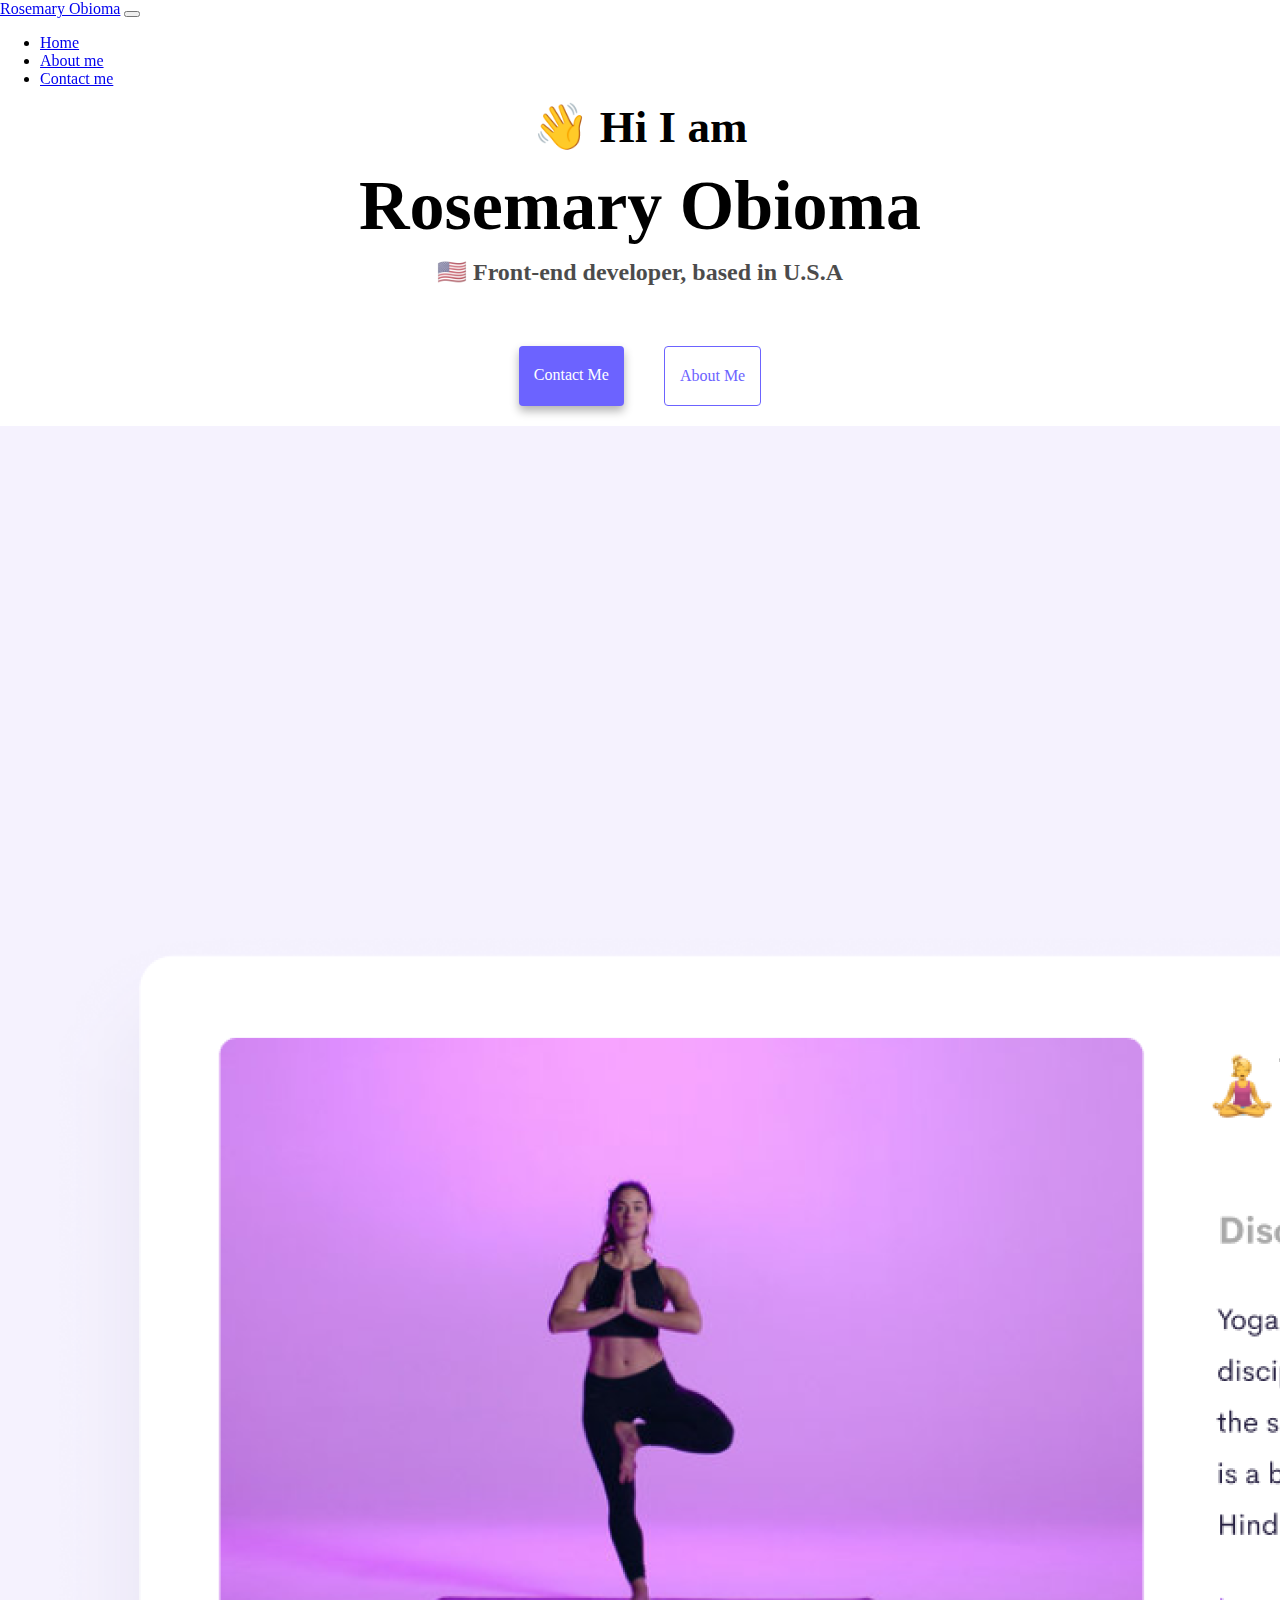
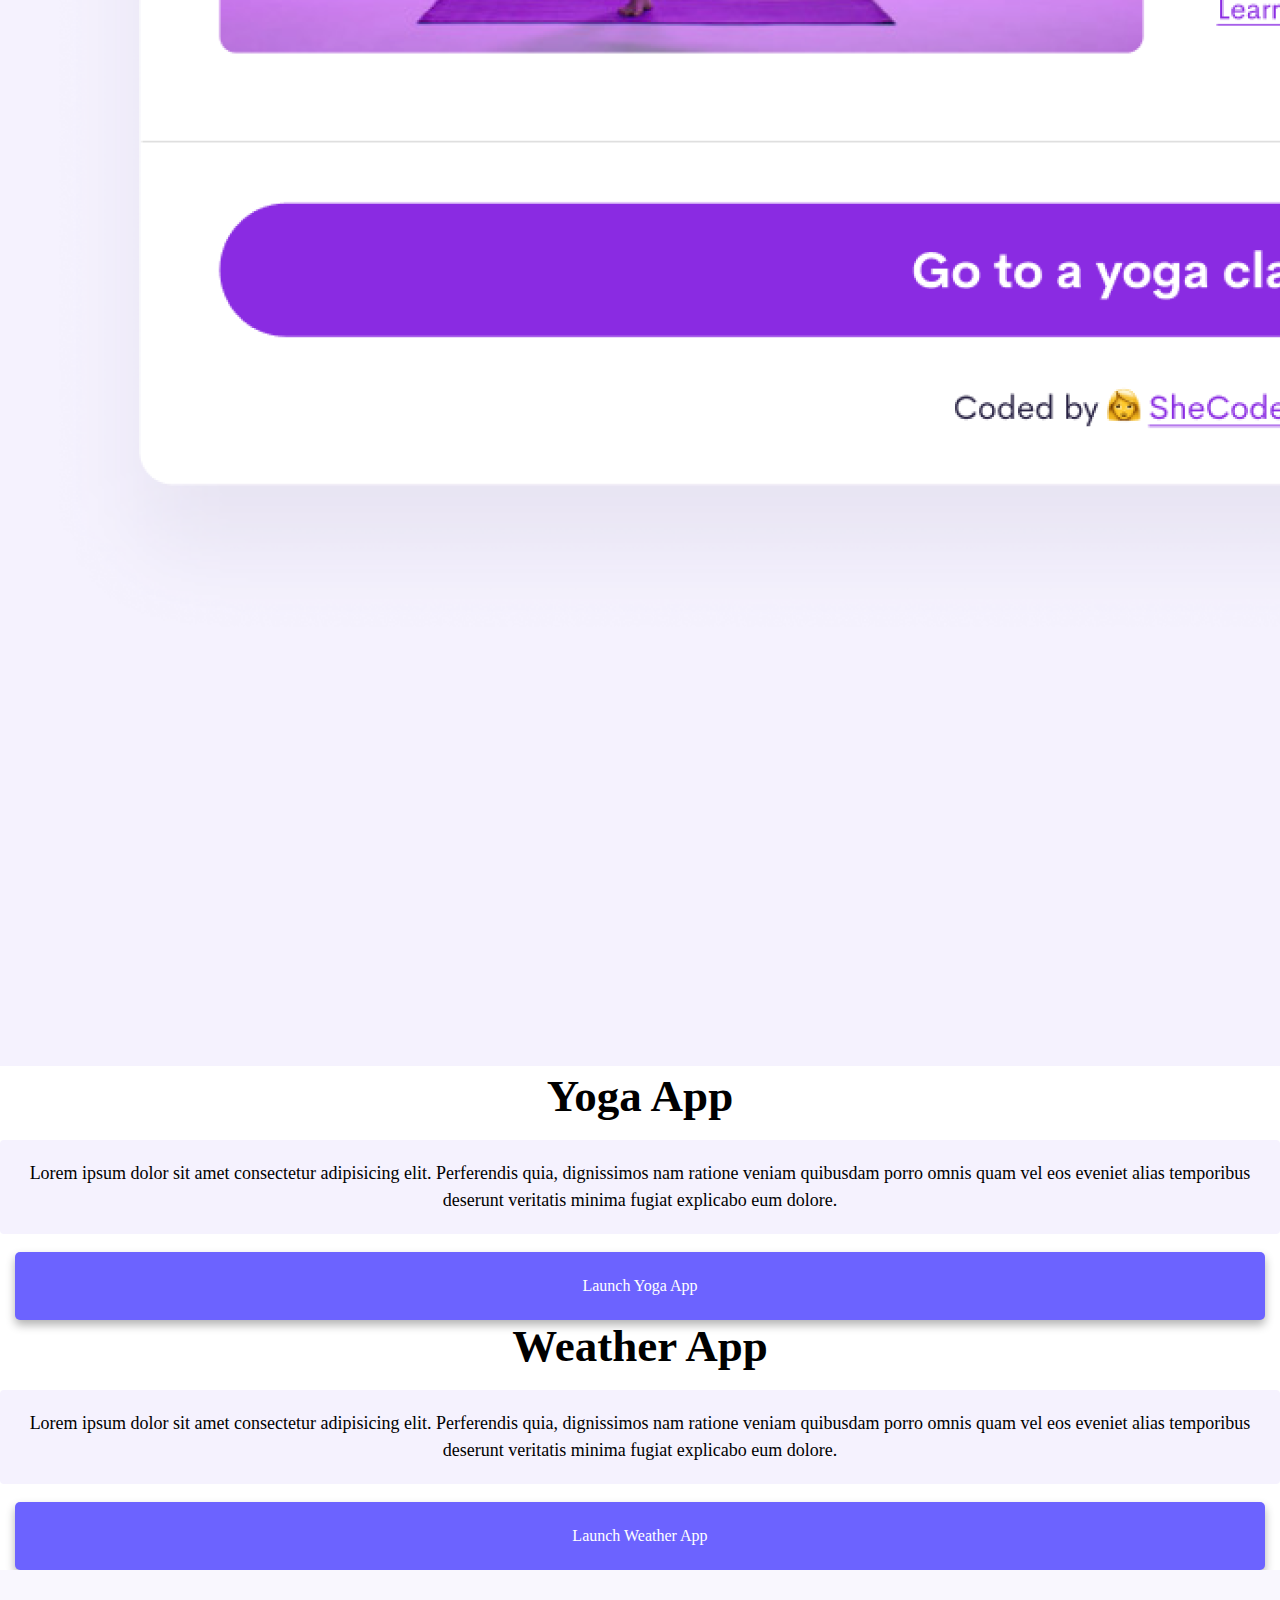
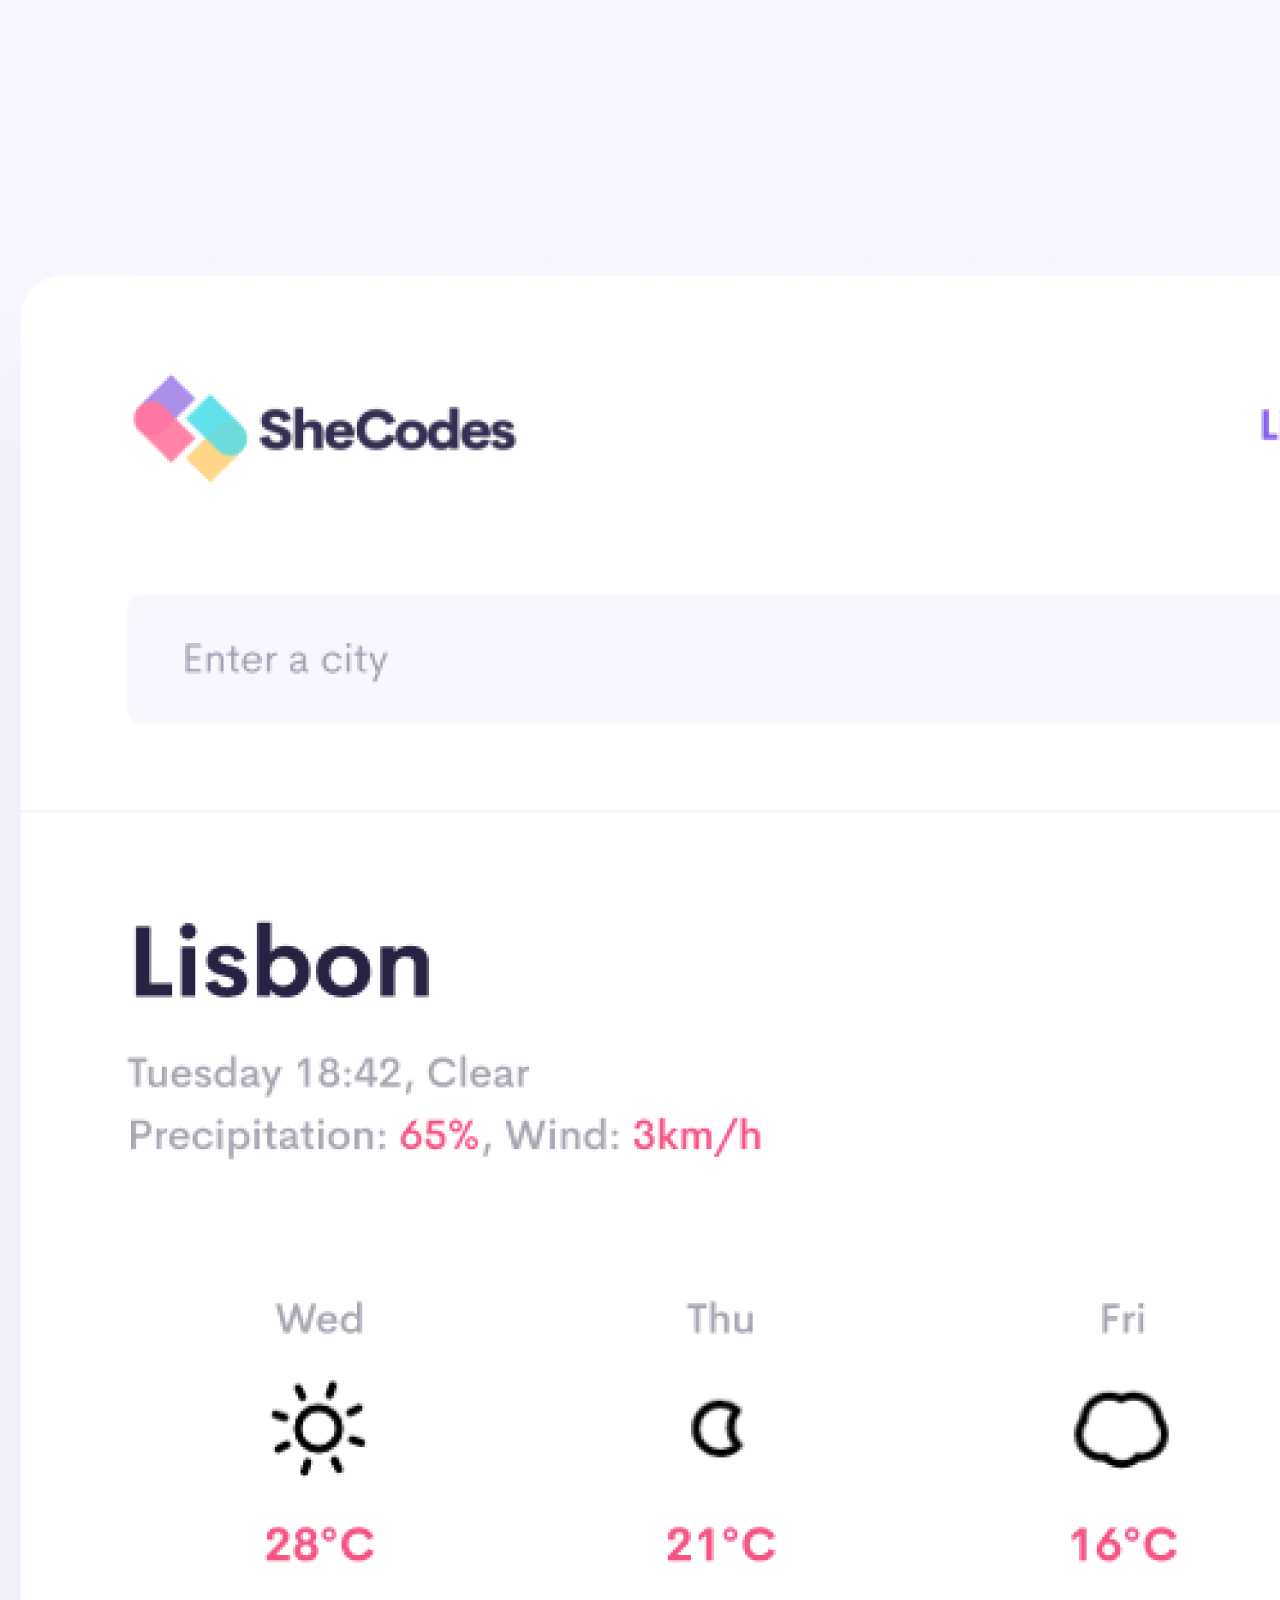
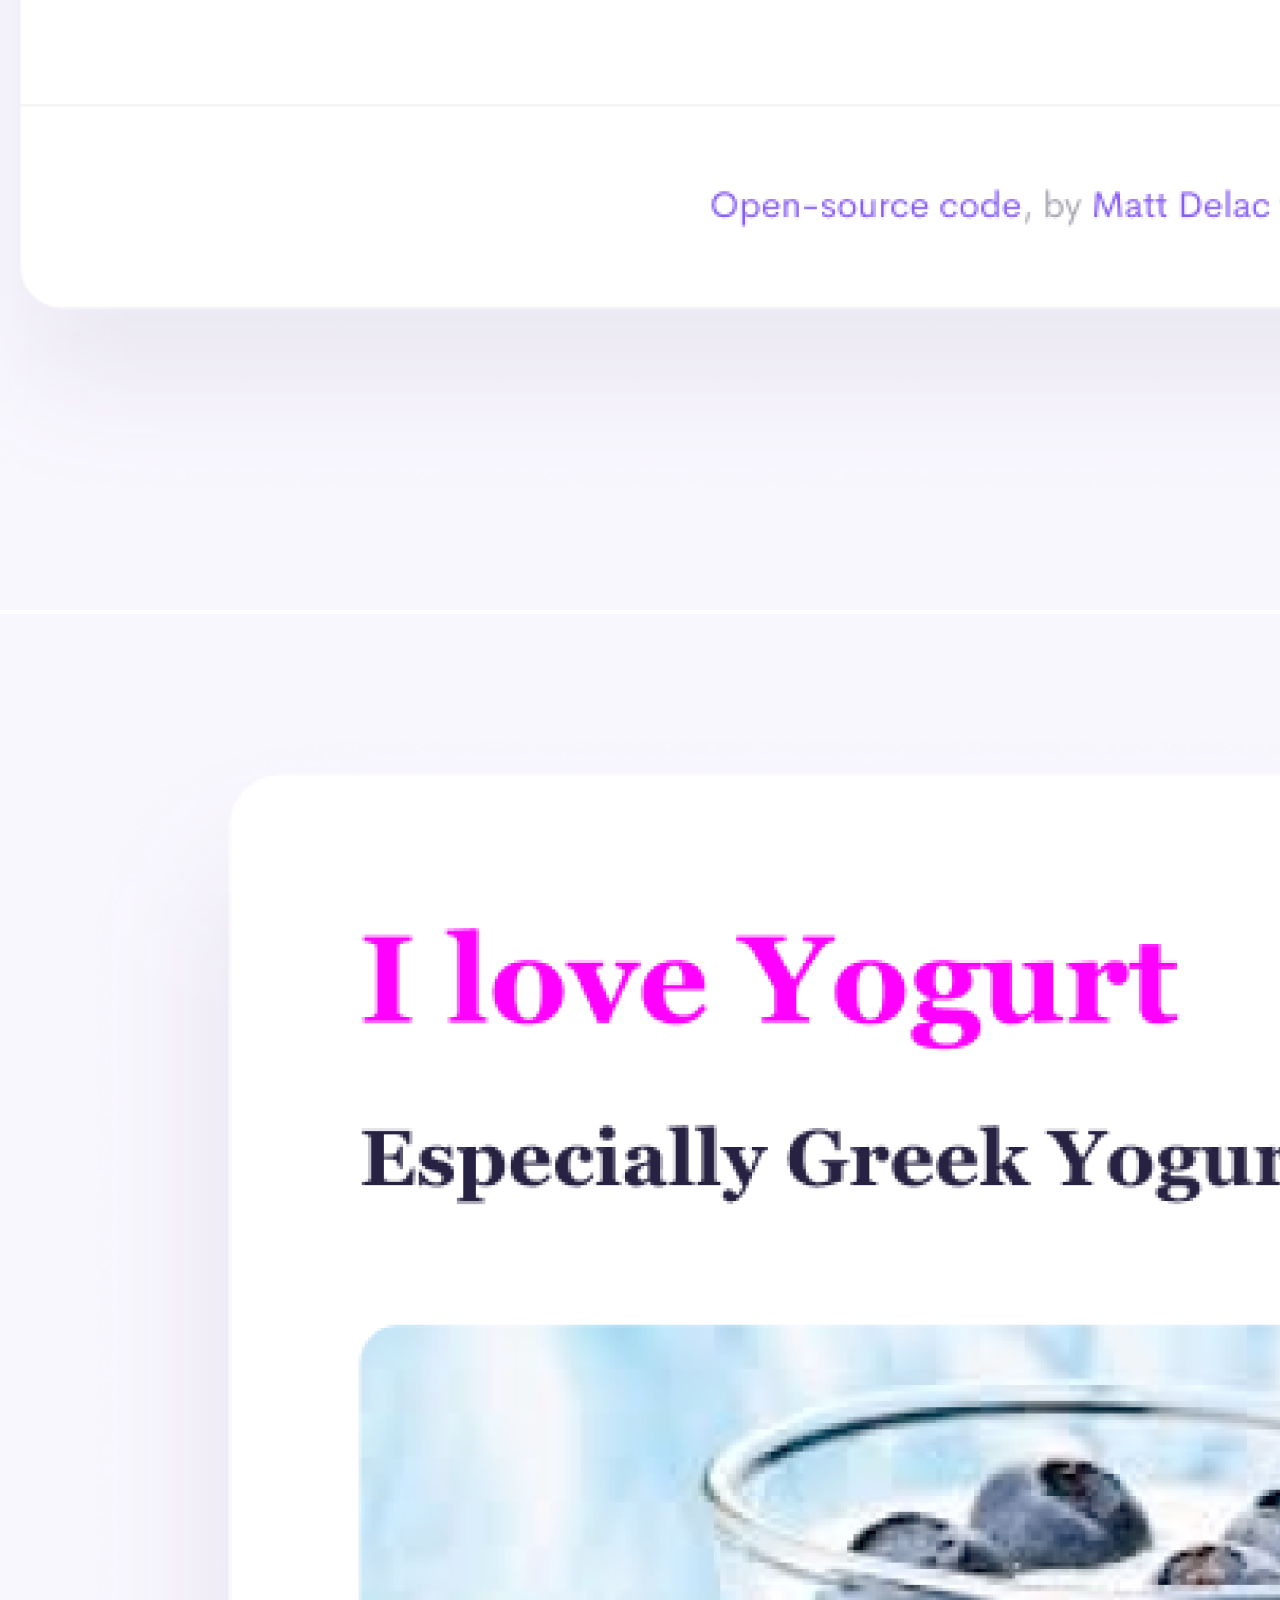
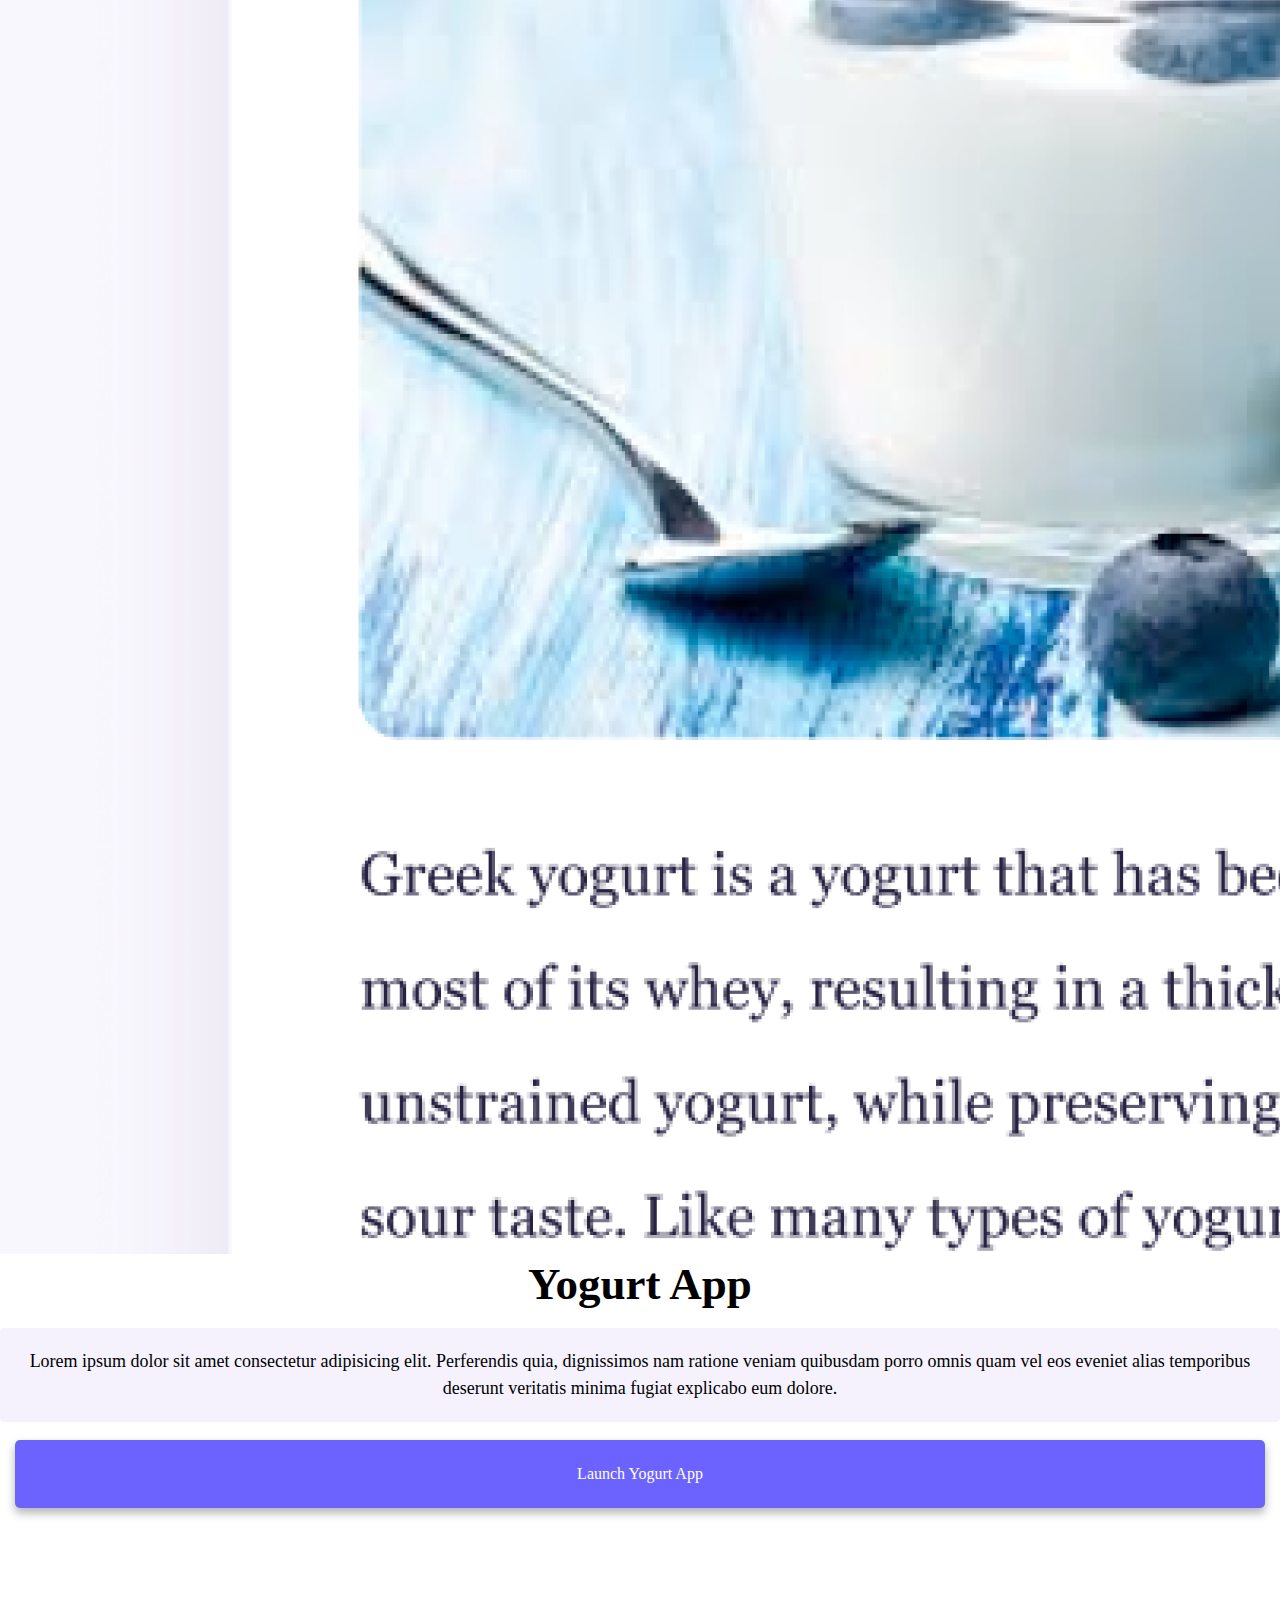
<file: index.html>
<!DOCTYPE html>
<html lang="en">

<head>
  <meta charset="UTF-8" />
  <meta http-equiv="X-UA-Compatible" content="IE=edge" />
  <meta name="viewport" content="width=device-width, initial-scale=1.0" />
  <link href="https://cdn.jsdelivr.net/npm/bootstrap@5.3.2/dist/css/bootstrap.min.css" rel="stylesheet"
    integrity="sha384-T3c6CoIi6uLrA9TneNEoa7RxnatzjcDSCmG1MXxSR1GAsXEV/Dwwykc2MPK8M2HN" crossorigin="anonymous" />
  <script src="https://cdn.jsdelivr.net/npm/bootstrap@5.3.2/dist/js/bootstrap.bundle.min.js"
    integrity="sha384-C6RzsynM9kWDrMNeT87bh95OGNyZPhcTNXj1NW7RuBCsyN/o0jlpcV8Qyq46cDfL"
    crossorigin="anonymous"></script>
  <title>Front-end developer - Rosemary Obioma</title>
  <meta name="description" content="Rosemary is a Front-end developer 
    based in U.S.A" />
  <link rel="stylesheet" href="style/styles.css" />
</head>

<body>
  <nav class="navbar navbar-expand-lg navbar-light bg-light fixed-top">
    <div class="container">
      <a class="navbar-brand" href="/" title="Homepage">Rosemary Obioma</a>
      <button class="navbar-toggler" type="button" data-bs-toggle="collapse" data-bs-target="#navbarNav"
        aria-controls="navbarNav" aria-expanded="false" aria-label="Toggle navigation">
        <span class="navbar-toggler-icon"></span>
      </button>
      <div class="collapse navbar-collapse" id="navbarNav">
        <ul class="navbar-nav">
          <li class="nav-item">
            <a class="nav-link active" aria-current="page" href="/" title="Homepage">Home</a>
          </li>
          <li class="nav-item">
            <a class="nav-link" href="/about.html" title="About Rosemary">About me</a>
          </li>
          <li class="nav-item">
            <a class="nav-link" href="/about.html#contact" title="Contact Rosemary">Contact me</a>
          </li>
        </ul>
      </div>
    </div>
  </nav>
  <h2>👋 Hi I am</h2>
  <h1>Rosemary Obioma</h1>
  <h3>🇺🇸 Front-end developer, based in U.S.A</h3>
  <div class="navigation-links mb-5">
    <a href="/about.html#contact" class="contact-link" title="Contact Rosemary">Contact me</a>
    <a href="/about.html" class="about-link" title="About Rosemary">About me</a>
  </div>
  <div class="container">
    <div class="row">
      <div class="col-md-6">
        <img src="/images/yoga.png" alt="Yoga image" class="img-fluid rounded d-sm-block d-none" />
      </div>
      <div class="col-md-6">
        <h2 class="mb-3">Yoga App</h2>
        <p>
          Lorem ipsum dolor sit amet consectetur adipisicing elit. Perferendis
          quia, dignissimos nam ratione veniam quibusdam porro omnis quam vel
          eos eveniet alias temporibus deserunt veritatis minima fugiat
          explicabo eum dolore.
        </p>
        <div class="mt-5">
          <a href="#" class="primary-link" title="Yoga Project">Launch Yoga App</a>
        </div>
      </div>
    </div>
    <div class="row mt-5">
      <div class="col-md-6">
        <h2 class="mb-3">Weather App</h2>
        <p>
          Lorem ipsum dolor sit amet consectetur adipisicing elit. Perferendis
          quia, dignissimos nam ratione veniam quibusdam porro omnis quam vel
          eos eveniet alias temporibus deserunt veritatis minima fugiat
          explicabo eum dolore.
        </p>
        <div class="mb-5 mt-5">
          <a href="#" class="primary-link" title="Weather project">Launch Weather App</a>
        </div>
      </div>
      <div class="col-md-6">
        <img src="/images/weather.png" class="img-fluid rounded d-sm-block d-none" alt="weather image" />
      </div>
    </div>
    <div class="row mt-5">
      <div class="col-md-6">
        <img src="/images/yogurt.png" class="img-fluid rounded d-sm-block d-none" alt="yogurt image" />
      </div>
      <div class="col-md-6">
        <h2 class="mb-3">Yogurt App</h2>
        <p>
          Lorem ipsum dolor sit amet consectetur adipisicing elit. Perferendis
          quia, dignissimos nam ratione veniam quibusdam porro omnis quam vel
          eos eveniet alias temporibus deserunt veritatis minima fugiat
          explicabo eum dolore.
        </p>
        <div class="mt-5">
          <a href="#" class="primary-link" title="Yogurt project">Launch Yogurt App</a>
        </div>
      </div>
    </div>
  </div>
</body>

</html>
</file>
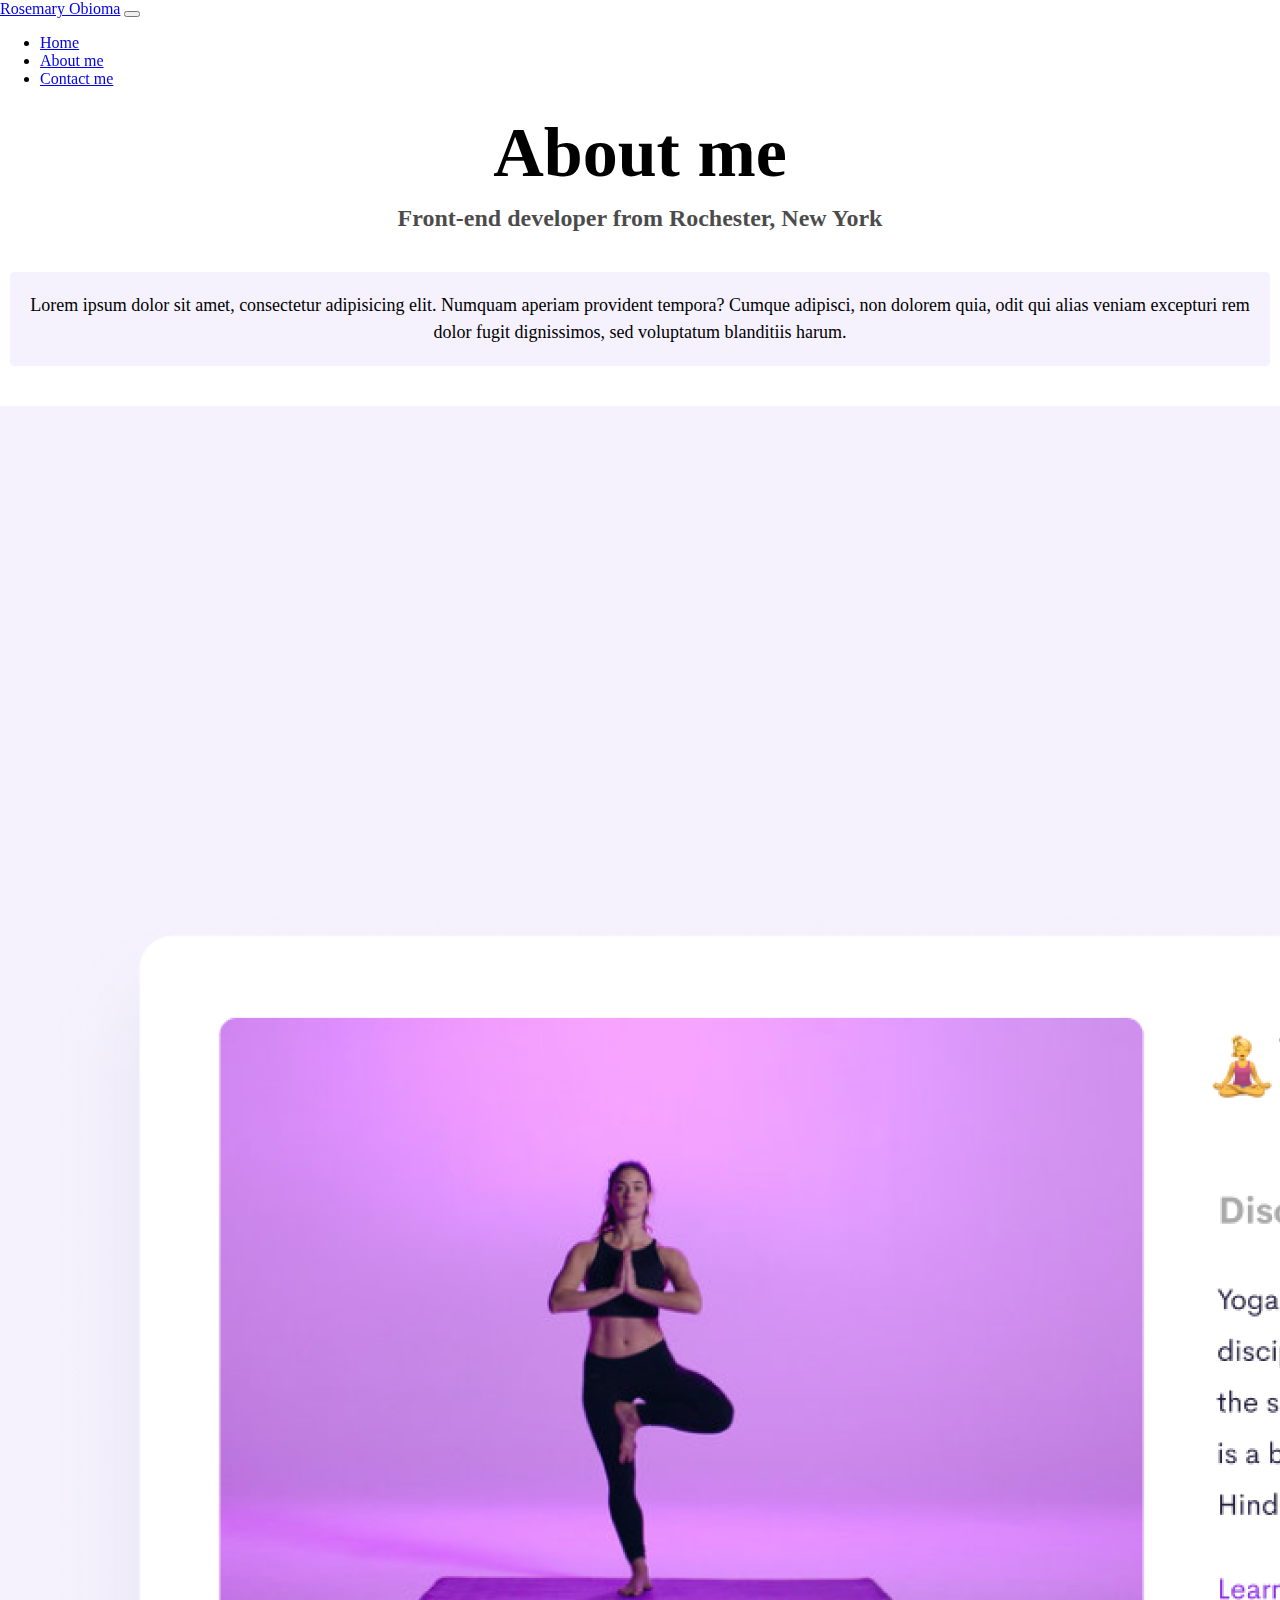
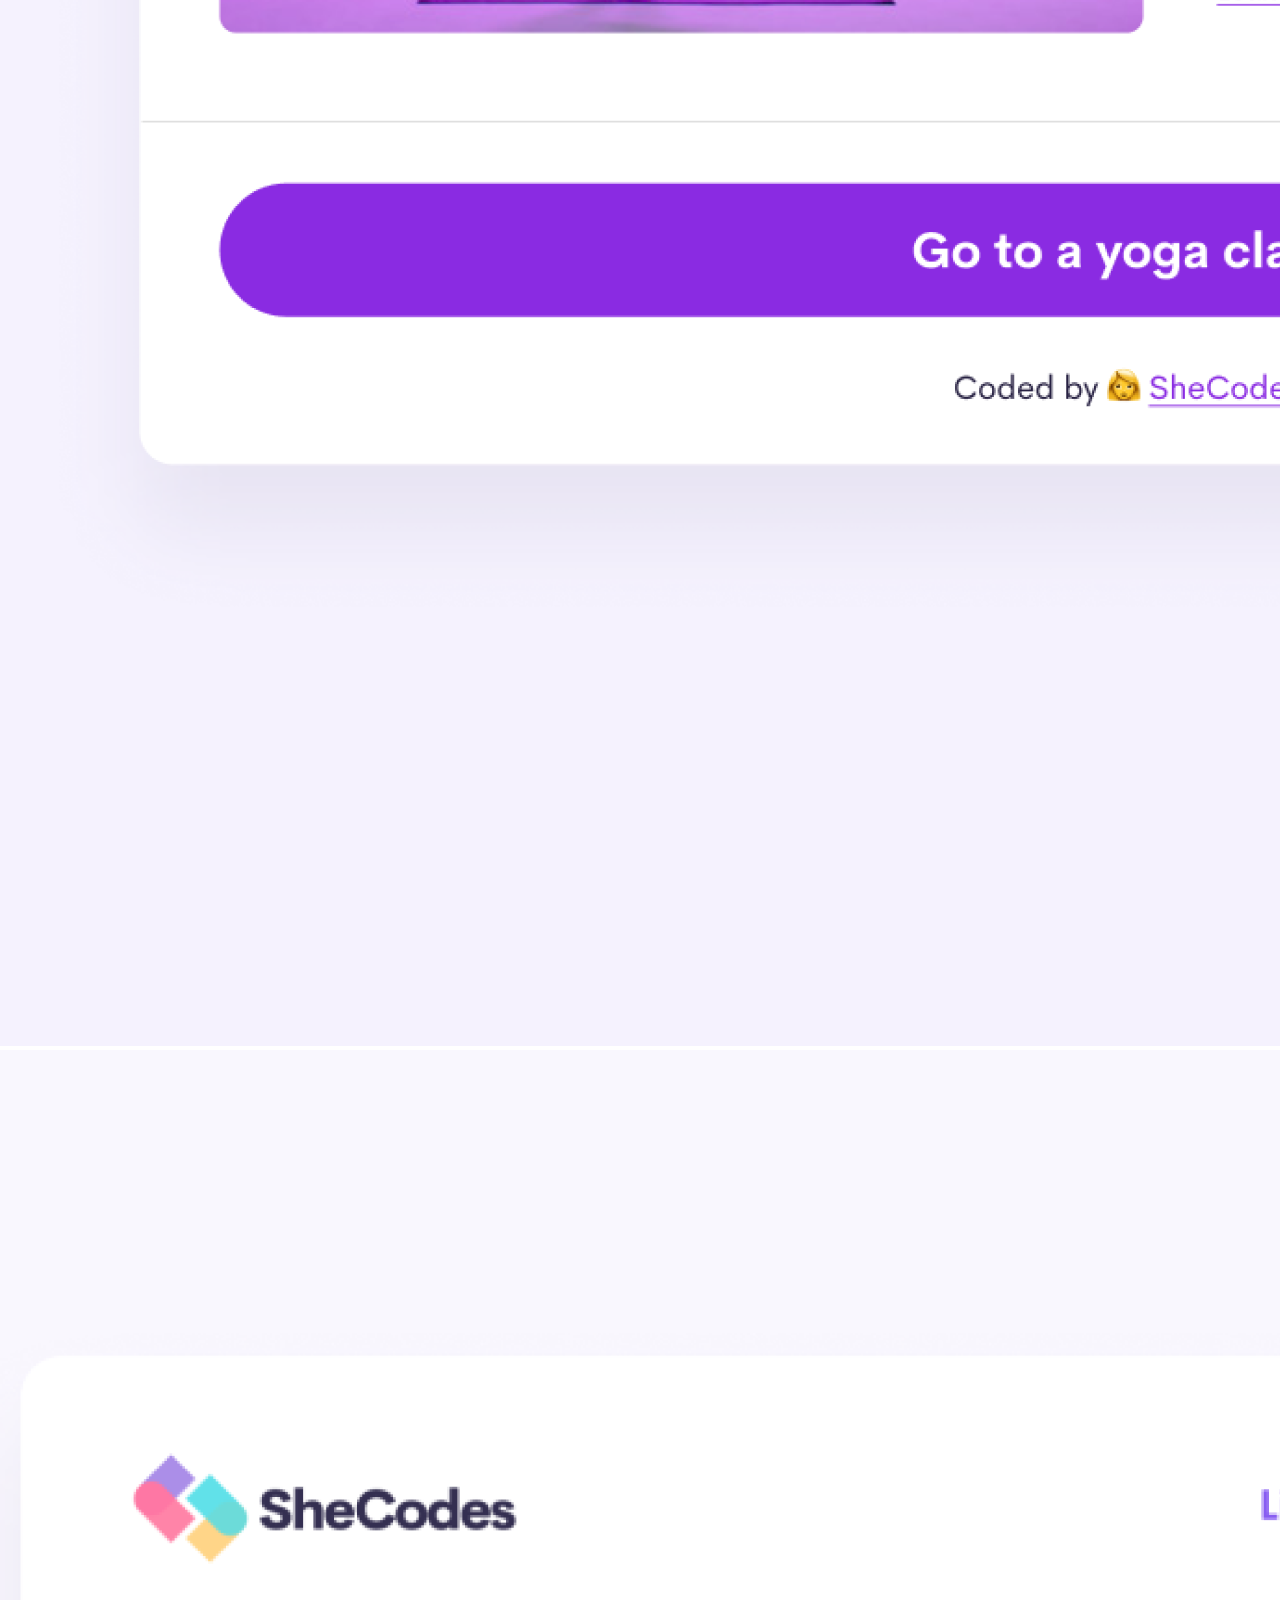
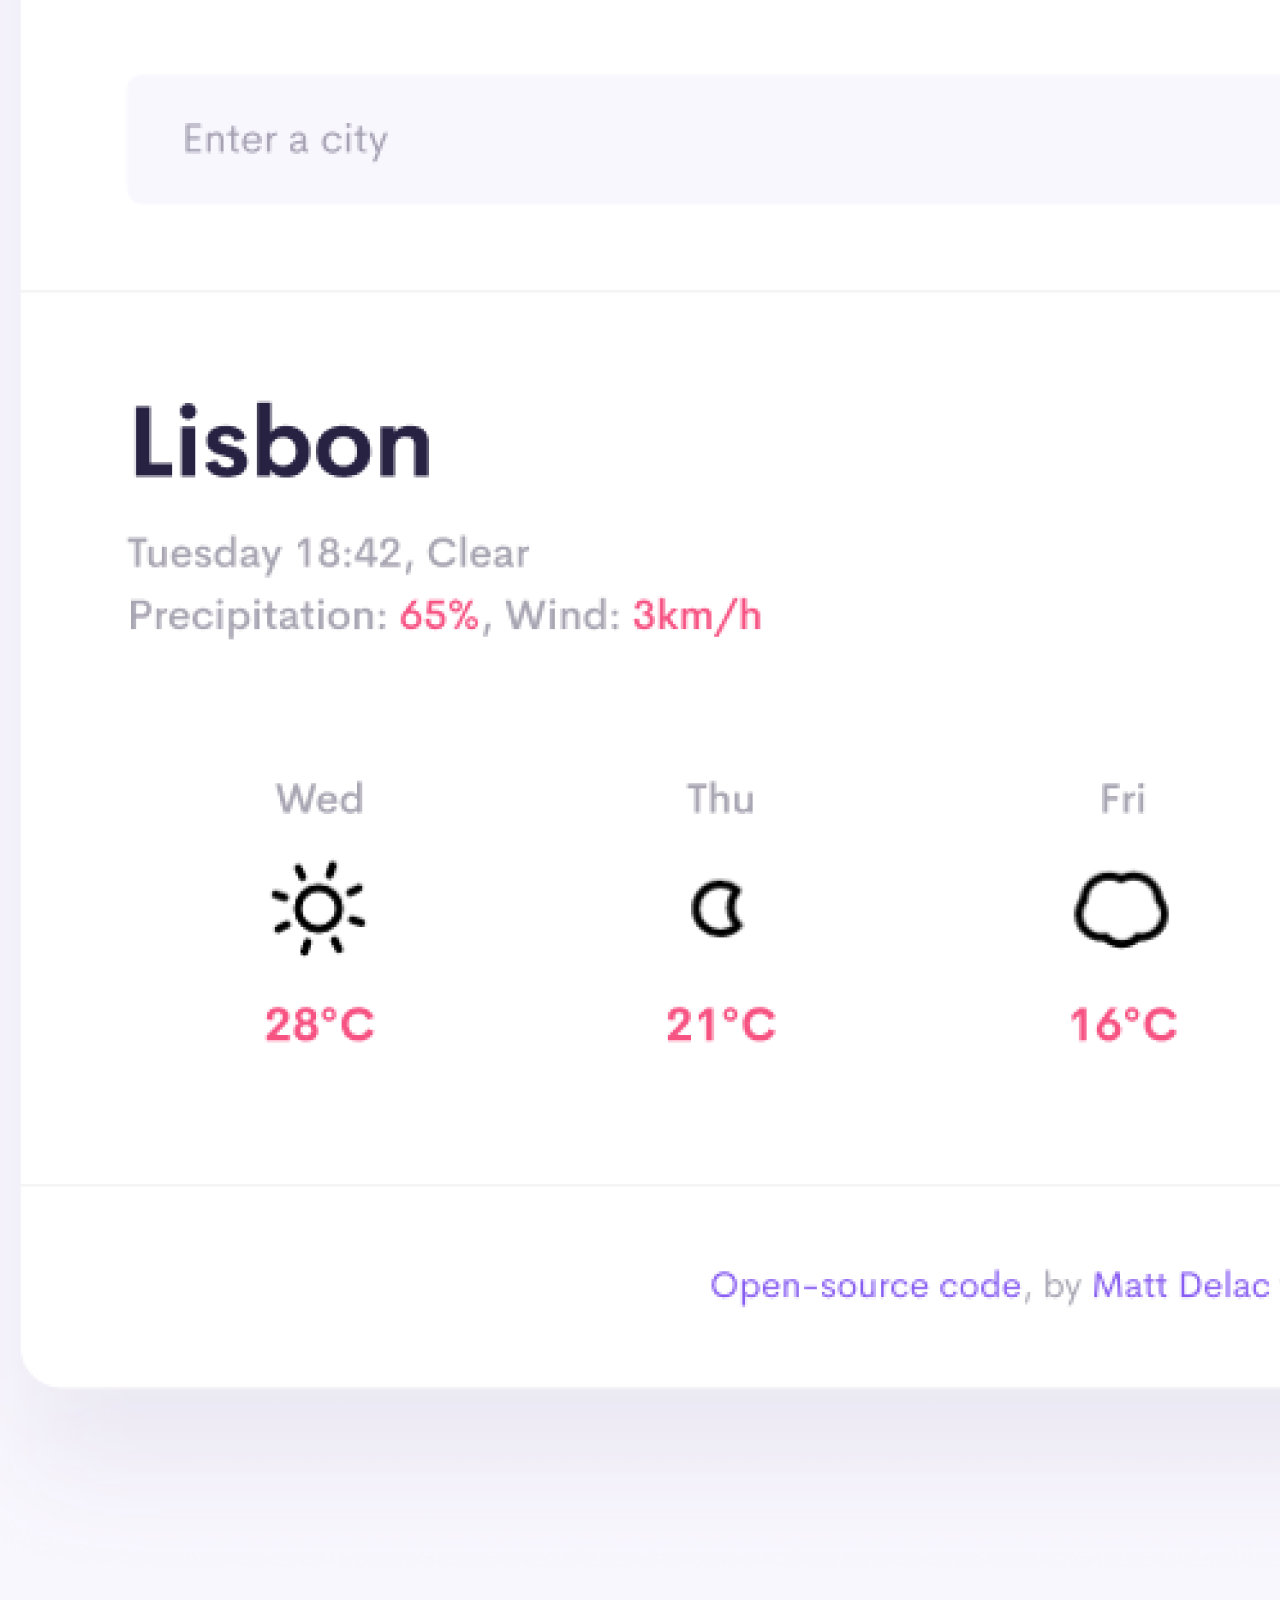
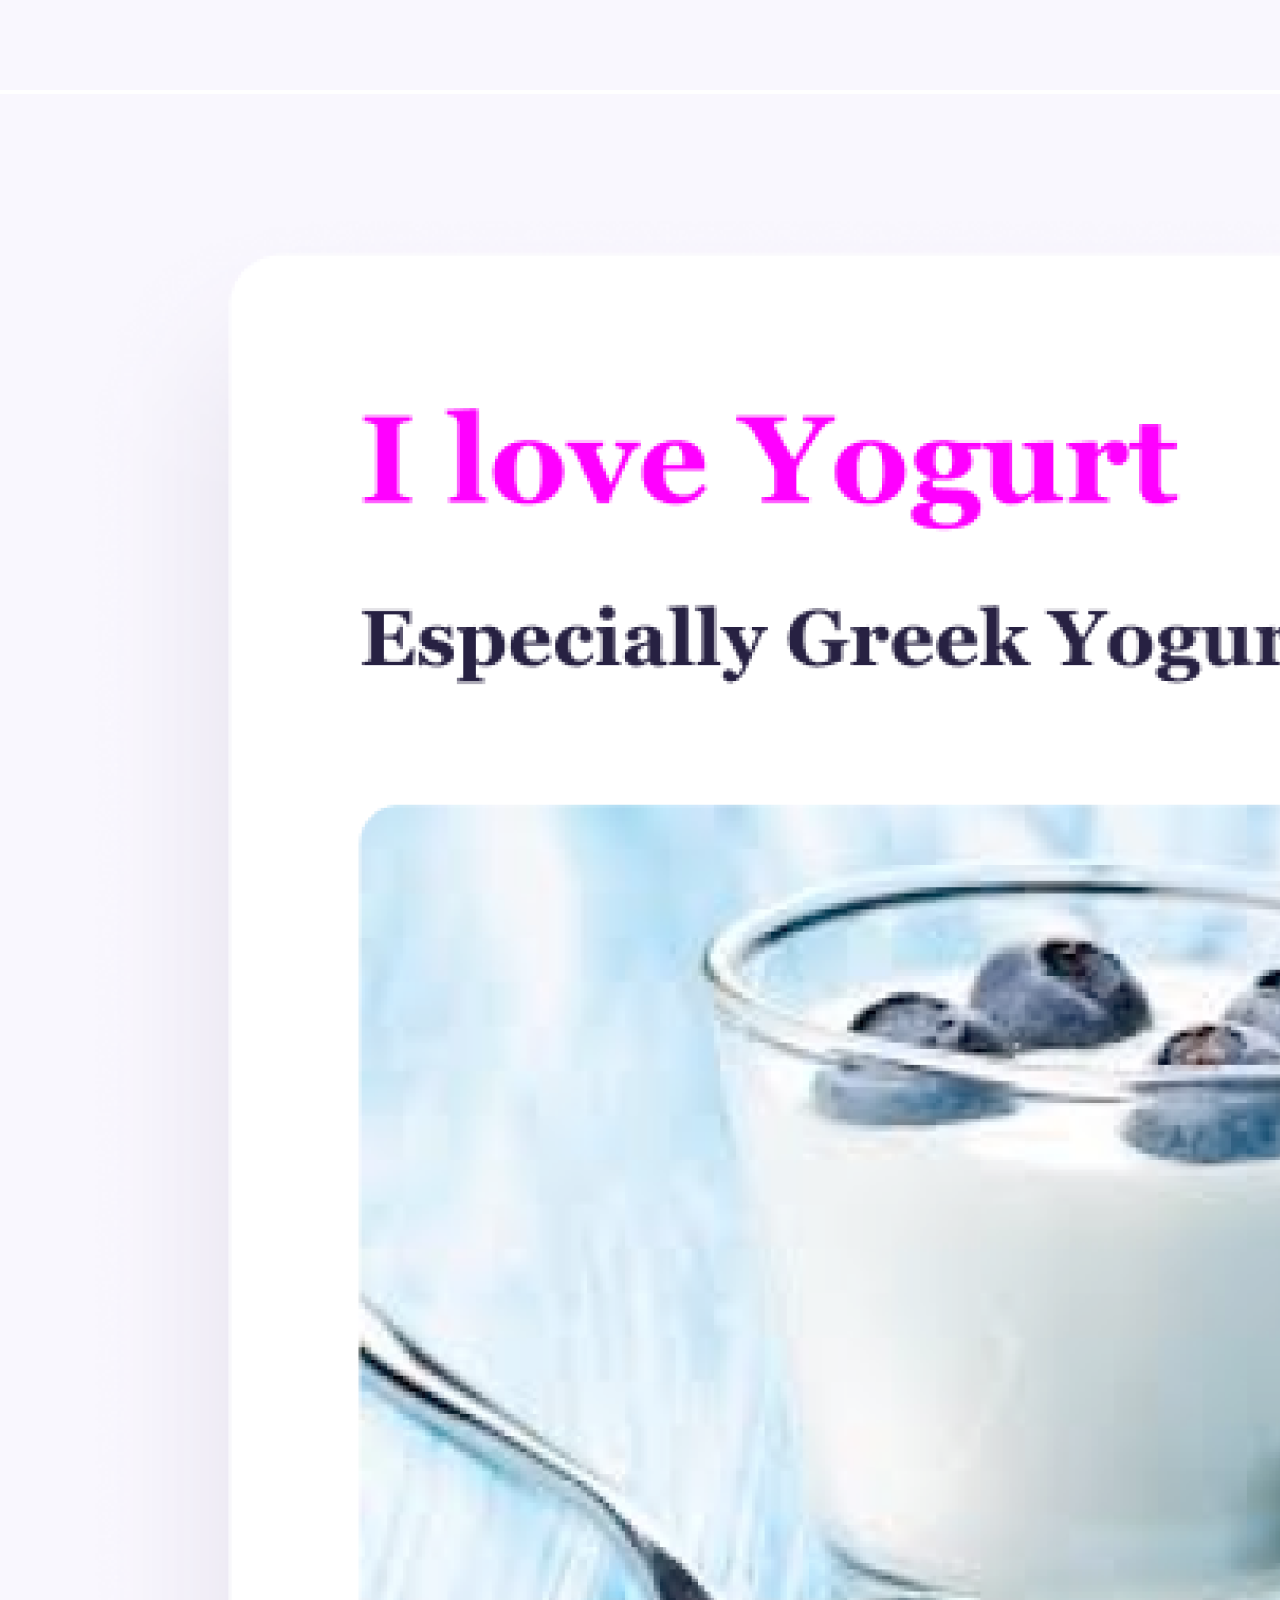
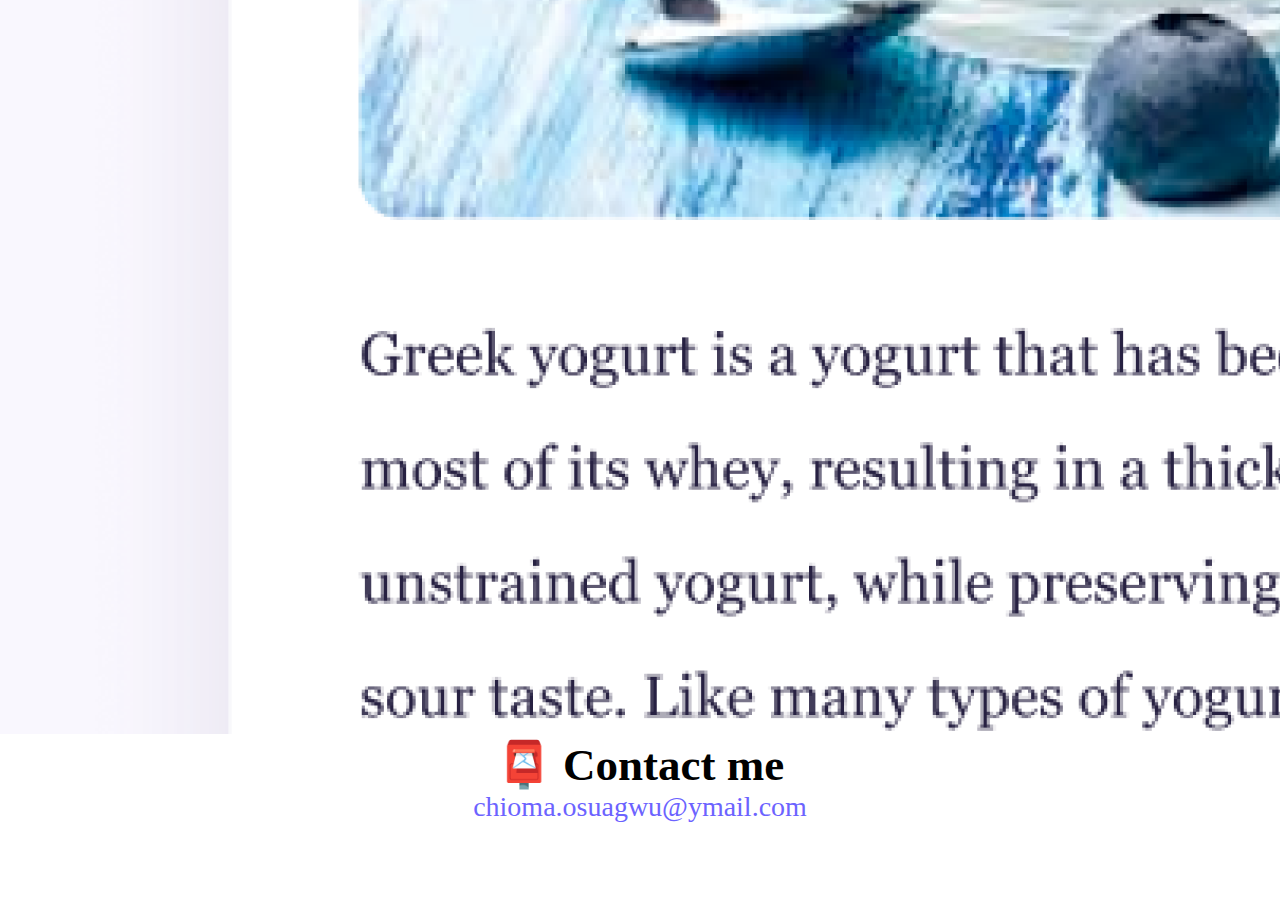
<file: about.html>
<!DOCTYPE html>
<html lang="en">
<head>
  <meta charset="UTF-8" />
  <meta http-equiv="X-UA-Compatible" content="IE=edge" />
  <meta name="viewport" content="width=device-width, initial-scale=1.0" />
  <link href="https://cdn.jsdelivr.net/npm/bootstrap@5.3.2/dist/css/bootstrap.min.css" rel="stylesheet"
    integrity="sha384-T3c6CoIi6uLrA9TneNEoa7RxnatzjcDSCmG1MXxSR1GAsXEV/Dwwykc2MPK8M2HN" crossorigin="anonymous" />
  <script src="https://cdn.jsdelivr.net/npm/bootstrap@5.3.2/dist/js/bootstrap.bundle.min.js"
    integrity="sha384-C6RzsynM9kWDrMNeT87bh95OGNyZPhcTNXj1NW7RuBCsyN/o0jlpcV8Qyq46cDfL"
    crossorigin="anonymous"></script>
  <link rel="stylesheet" href="style/styles.css" />
  <title>About me - Rosemary Obioma</title>
  <meta name="description" content="This is about Rosemary Obioma a 
    Front-end developer based in U.S.A" />
</head>

<body>
  <nav class="navbar navbar-expand-lg navbar-light bg-light fixed-top">
    <div class="container">
      <a class="navbar-brand" href="/" title="Homepage">Rosemary Obioma</a>
      <button class="navbar-toggler" type="button" data-bs-toggle="collapse" data-bs-target="#navbarNav"
        aria-controls="navbarNav" aria-expanded="false" aria-label="Toggle navigation">
        <span class="navbar-toggler-icon"></span>
      </button>
      <div class="collapse navbar-collapse" id="navbarNav">
        <ul class="navbar-nav">
          <li class="nav-item">
            <a class="nav-link active" aria-current="page" href="/" title="Homepage">Home</a>
          </li>
          <li class="nav-item">
            <a class="nav-link" href="/about.html" title="About Rosemary">About me</a>
          </li>
          <li class="nav-item">
            <a class="nav-link" href="/about.html#contact" title="Contact Rosemary">Contact me</a>
          </li>
        </ul>
      </div>
    </div>
  </nav>
  <h1>About me</h1>
  <h3>Front-end developer from Rochester, New York</h3>
  <div class="about-paragraphs">
    <p>
      Lorem ipsum dolor sit amet, consectetur adipisicing elit. Numquam
      aperiam provident tempora? Cumque adipisci, non dolorem quia, odit qui
      alias veniam excepturi rem dolor fugit dignissimos, sed voluptatum
      blanditiis harum.
    </p>
  </div>
  <div class="container">
    <div class="row">
      <div class="col-sm-4">
        <img src="/images/yoga.png" class="img-fluid p-2 shadow rounded mb-4" alt="Yoga image" />
      </div>
      <div class="col-sm-4">
        <img src="/images/weather.png" class="img-fluid p-2 shadow rounded mb-4" alt="Weather image" />
      </div>
      <div class="col-sm-4">
        <img src="/images/yogurt.png" class="img-fluid p-2 shadow rounded mb-4" alt="yogurt image" />
      </div>
    </div>
  </div>
  <div id="contact" class="mt-5">
    <h2>📮 Contact me</h2>
    <a href="mailto:chioma.osuagwu@ymail.com" class="email-link">chioma.osuagwu@ymail.com</a>
  </div>
</body>

</html>
</file>
<file: style/styles.css>
:root {
  --primary-color: #6c63ff;
  --secondary-color: #f5f2fe;
  --box-shadow: 0 5px 10px rgba(0, 0, 0, 0.3);
}

body {
  margin: 100px 0;
}


h1,
h2,
h3 {
  text-align: center;
  margin: 0;
}

h1 {
  font-size: 70px;
  line-height: 1.5;
}

h2 {
  font-size: 45px;
}

h3 {
  font-size: 24px;
  opacity: 0.7;
}

p {
  background: var(--secondary-color);
  padding: 20px;
  border-radius: 4px;
  font-size: 18px;
  line-height: 1.5;
  text-align: center;
}

.navigation-links {
  display: flex;
  margin-top: 40px;
  justify-content: center;
}

.navigation-links a {
  margin: 20px;
  border-radius: 4px;
  padding: 20px 15px;
  text-decoration: none;
  text-transform: capitalize;
}

.contact-link {
  background: var(--primary-color);
  box-shadow: var(--box-shadow);
  color: white;
}

.about-link {
  color: var(--primary-color);
  border: 1px solid var(--primary-color);
}

.homepage-link {
  color: var(--primary-color);
  text-align: center;
  display: block;
}

.about-paragraphs {
  display: flex;
  margin: 30px 0;
}

.about-paragraphs p {
  margin: 10px;
}

.email-link {
  display: flex;
  justify-content: center;
  color: var(--primary-color);
  font-size: 28px;
  text-decoration: none;
}

.email-link:hover {
  text-decoration: underline;
}

.primary-link {
  color: white;
  text-align: center;
  display: block;
  margin: 0 15px;
  background: var(--primary-color);
  box-shadow: var(--box-shadow);
  border-radius: 5px;
  padding: 25px;
  text-decoration: none;
}

.fixed-top {
  position: fixed;
  top: 0;
  left: 0;
  right: 0;
  z-index: 100;
}
</file>
